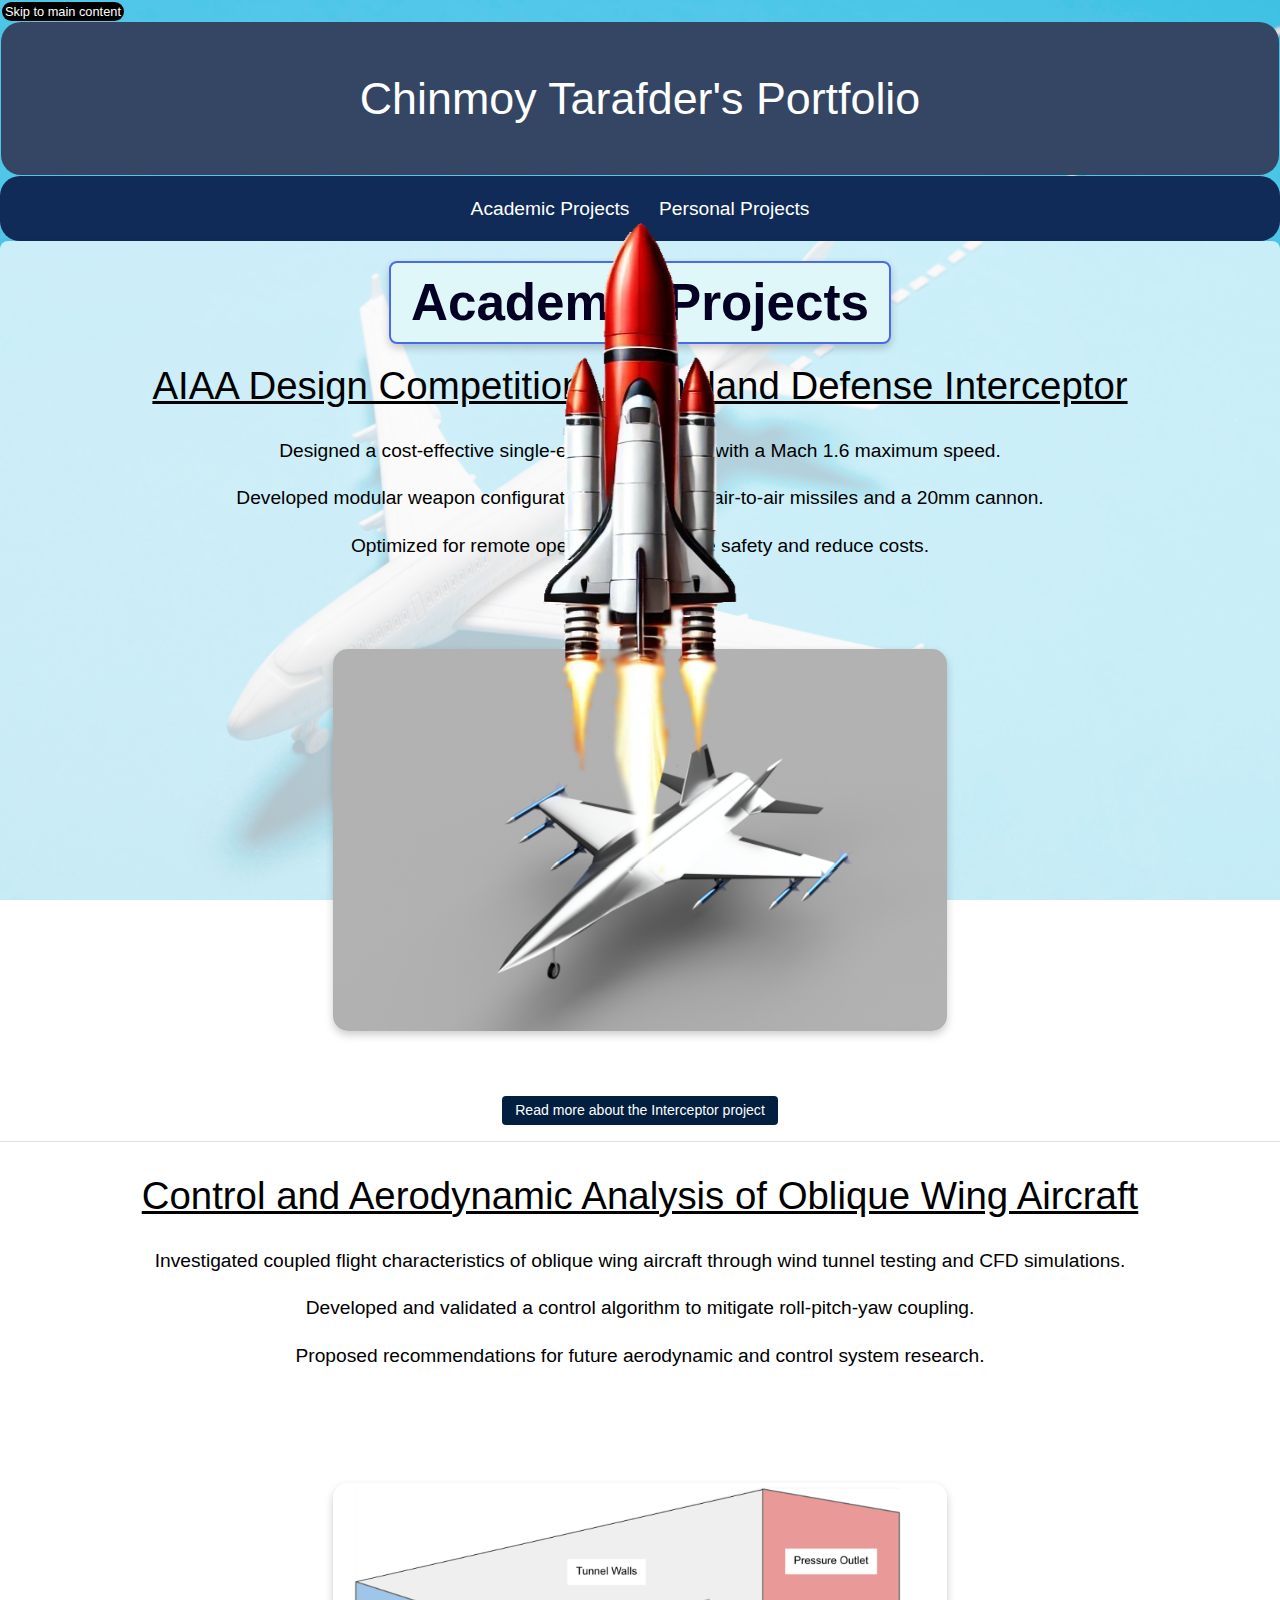
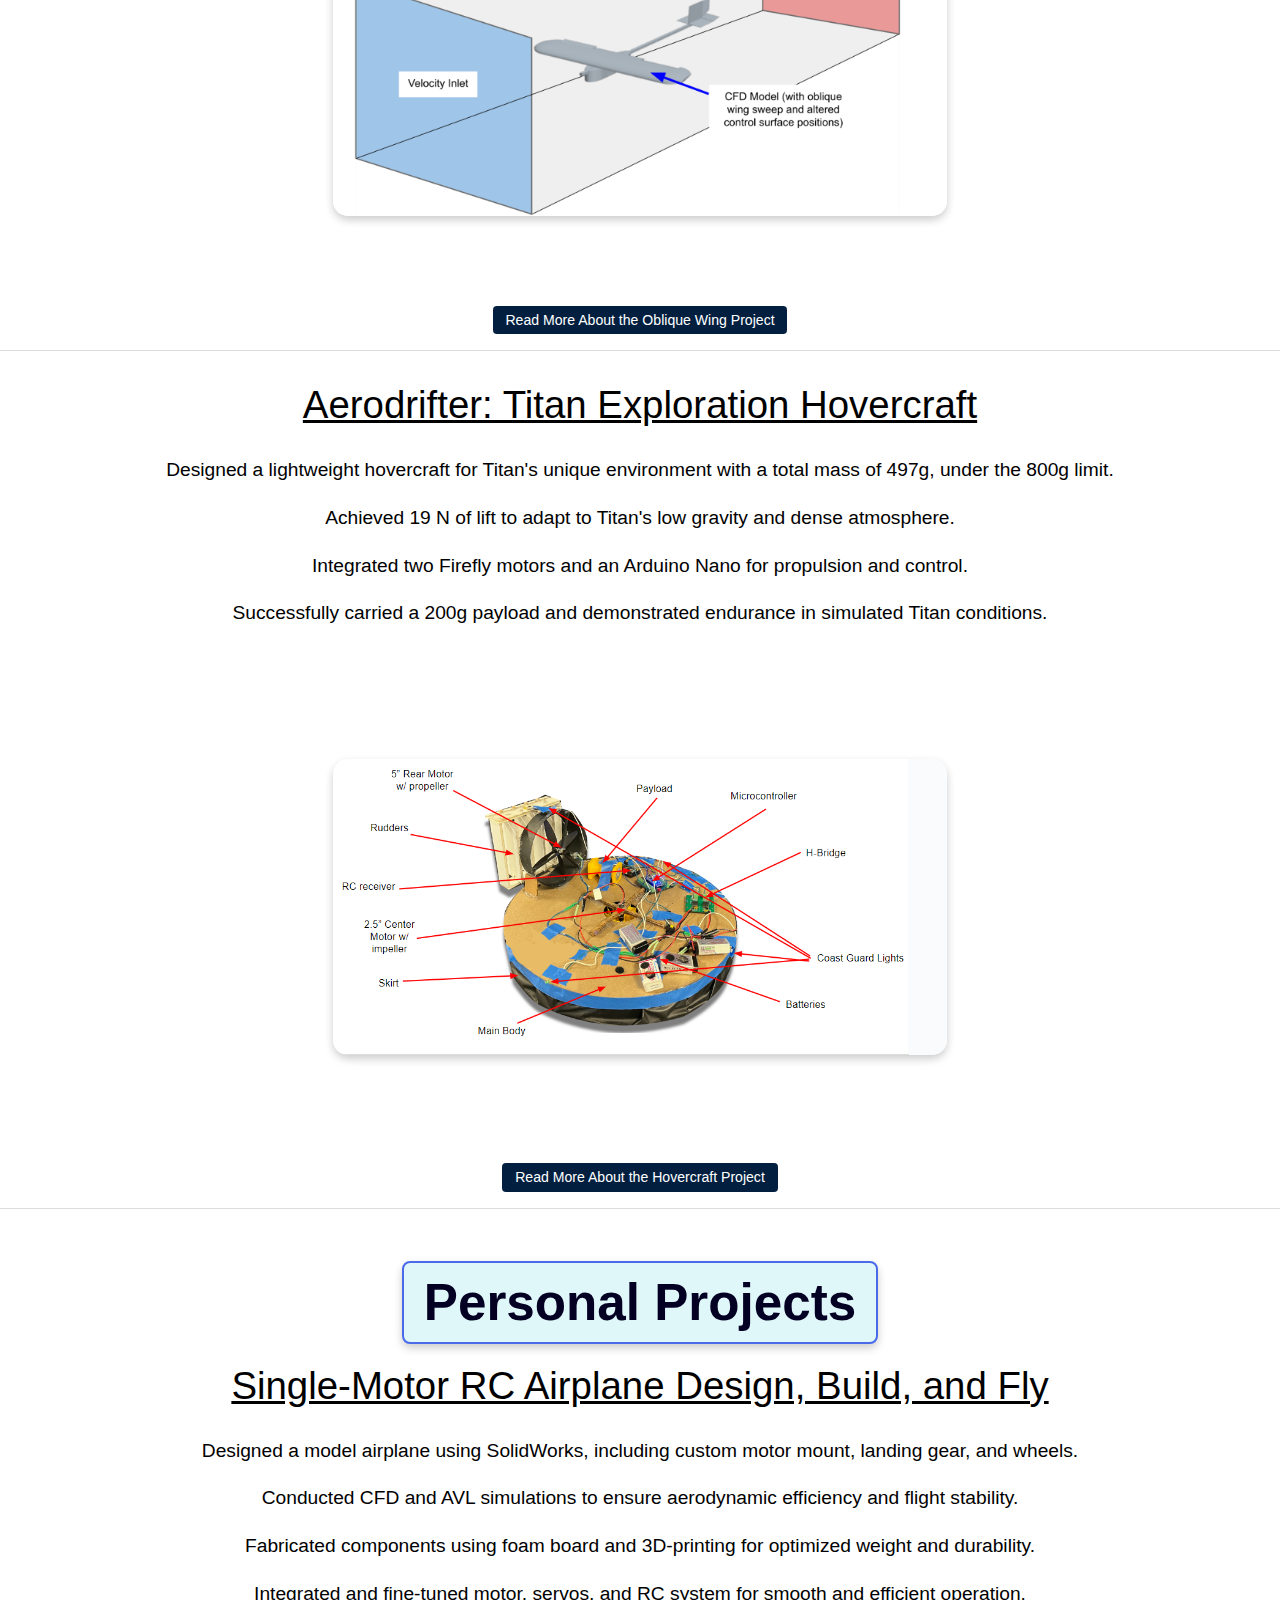
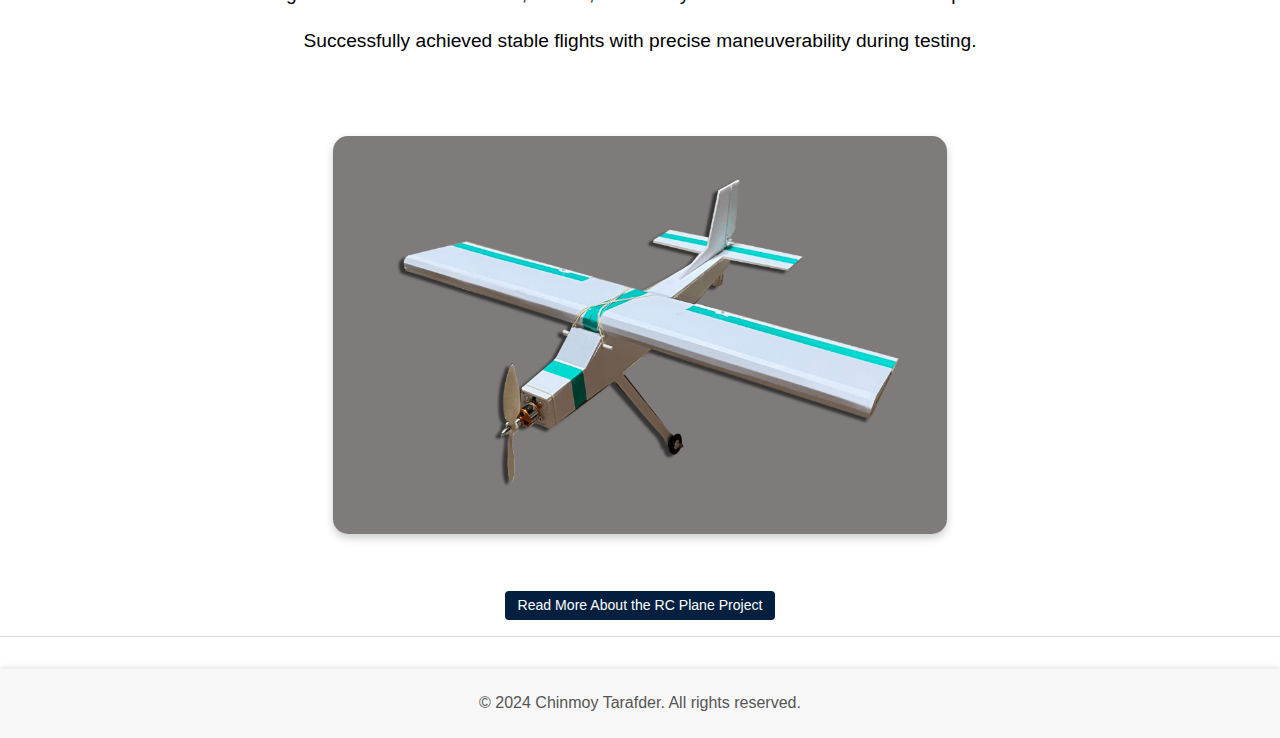
<file: index.html>
<!DOCTYPE html>
<html lang="en">

<head>
    <meta charset="UTF-8">
    <meta name="viewport" content="width=device-width, initial-scale=1.0">
    <title>Portfolio</title>
    <link rel="stylesheet" href="css/reset.css">
    <link rel="stylesheet" href="css/style.css">
    
</head>

<body>
    <img src="images/rocket.png" alt="rocket launch" class="fullscreen-plane">

    <div class="skip-container">
        <a href="#main-content" class="skip-link">Skip to main content</a>
    </div>
    <header>
        <h1>Chinmoy Tarafder's Portfolio</h1>
    </header>

    <nav>
        <a href="#academic-projects">Academic Projects</a>
        <a href="#personal-projects">Personal Projects</a>
    </nav>

    <main id="main-content" class="container">
        <section id="academic-projects">


            <h2>Academic Projects</h2>
            <div class="project">
                <h3>AIAA Design Competition: Homeland Defense Interceptor</h3>
                <ul>
                    <li>Designed a cost-effective single-engine interceptor with a Mach 1.6 maximum speed.</li>
                    <li>Developed modular weapon configurations, carrying six air-to-air missiles and a 20mm cannon.</li>
                    <li>Optimized for remote operation to enhance safety and reduce costs.</li>
                </ul>

                <div class="image-slider" id="interceptor">
                    <button class="prev-btn" aria-label="Previous image">&larr;</button>
                    <img src="images/Interceptor/rendered.png" alt="rendered CAD" class="slider-image">
                    <img src="images/Interceptor/oview.png" alt="oblique view" class="slider-image">
                    <img src="images/Interceptor/fview.png" alt="front view" class="slider-image">
                    <img src="images/Interceptor/bview.png" alt="rear view" class="slider-image">
                    <img src="images/Interceptor/sview.png" alt="side view" class="slider-image">
                    <img src="images/Interceptor/tview.png" alt="top view" class="slider-image">
                    <img src="images/Interceptor/btview.png" alt="bottom view" class="slider-image">

                    <button class="next-btn" aria-label="Next image">&rarr;</button>
                </div>                
                <a href="readmorehtml/defenceinterceptor.html" class="read-more" aria-label="Read more about the Homeland Defense Interceptor project">Read more about the Interceptor project</a>
            </div>






            <div class="project">
                <h3>Control and Aerodynamic Analysis of Oblique Wing Aircraft</h3>
                <ul>
                    <li>Investigated coupled flight characteristics of oblique wing aircraft through wind tunnel testing and CFD simulations.</li>
                    <li>Developed and validated a control algorithm to mitigate roll-pitch-yaw coupling.</li>
                    <li>Proposed recommendations for future aerodynamic and control system research.</li>
                </ul>
                
                <div class="image-slider" id="oblique-slider">
                    <button class="prev-btn" aria-label="Previous image">&larr;</button>
                    <img src="images/oblique/cfd_setup.png" alt="cfd setup" class="slider-image">
                    <img src="images/oblique/oview.png" alt="Oblique view" class="slider-image">
                    <img src="images/oblique/tview.png" alt="top view" class="slider-image">
                    <img src="images/oblique/w_assembly.png" alt="wing assembly" class="slider-image">
                    <img src="images/oblique/control_setup.png" alt="control setup" class="slider-image">
                    <img src="images/oblique/wind_actual.jpg" alt="Oblique Wing Testing" class="slider-image">
                    <img src="images/oblique/windtunnel.png" alt="Oblique Wing - Wind Tunnel Test" class="slider-image">
                    <img src="images/oblique/wing to motor mount.png" alt="wing to motor mount" class="slider-image">
                    <img src="images/oblique/wing.png" alt="wing" class="slider-image">
                    <img src="images/oblique/wmount.png" alt="wing mount" class="slider-image">

                    <button class="next-btn" aria-label="Next image">&rarr;</button>
                </div>
                <a href="readmorehtml/obliquewing.html" class="read-more" aria-label="Learn more about the Oblique Wing project">Read More About the Oblique Wing Project</a>
            </div>
            
            



            <div class="project">
                <h3>Aerodrifter: Titan Exploration Hovercraft</h3>
                <ul>
                    <li>Designed a lightweight hovercraft for Titan's unique environment with a total mass of 497g, under the 800g limit.</li>
                    <li>Achieved 19 N of lift to adapt to Titan's low gravity and dense atmosphere.</li>
                    <li>Integrated two Firefly motors and an Arduino Nano for propulsion and control.</li>
                    <li>Successfully carried a 200g payload and demonstrated endurance in simulated Titan conditions.</li>
                </ul>
                
            <div class="image-slider" id="hovercraft">
                <button class="prev-btn" aria-label="Previous image">&larr;</button>

                <img src="images/hovercraft/Hovercraft.png" alt="Hovercraft" class="slider-image">
                <img src="images/hovercraft/external_sim.png" alt="Internal simulation" class="slider-image">
                <img src="images/hovercraft/internal_sim.png" alt="External simulation" class="slider-image">

                <button class="next-btn" aria-label="Next image">&rarr;</button>
            </div>                
            <a href="readmorehtml/hovercraft.html" class="read-more" aria-label="Learn more about the Hovercraft project">Read More About the Hovercraft Project</a>

            </div>
        </section>

        <section id="personal-projects">
            <h2>Personal Projects</h2>

            <div class="project">
                <h3>Single-Motor RC Airplane Design, Build, and Fly</h3>
                <ul>
                    <li>Designed a model airplane using SolidWorks, including custom motor mount, landing gear, and wheels.</li>
                    <li>Conducted CFD and AVL simulations to ensure aerodynamic efficiency and flight stability.</li>
                    <li>Fabricated components using foam board and 3D-printing for optimized weight and durability.</li>
                    <li>Integrated and fine-tuned motor, servos, and RC system for smooth and efficient operation.</li>
                    <li>Successfully achieved stable flights with precise maneuverability during testing.</li>
                </ul>
                
                <div class="image-slider" id="hovercraft">
                    <button class="prev-btn" aria-label="Previous image">&larr;</button>
    
                    <img src="images/rc_plane/rcairplane.png" alt="RC Airplane" class="slider-image">
                    <img src="images/rc_plane/motormount.png" alt="Motormount" class="slider-image">
                    <img src="images/rc_plane/tail_landing_gear.png" alt="Landing gear (back)" class="slider-image">
    
                    <button class="next-btn" aria-label="Next image">&rarr;</button>
                </div>                
                <a href="readmorehtml/rcplane.html" class="read-more" aria-label="Learn more about the RC Plane project">Read More About the RC Plane Project</a>
            </div>
        </section>
        <footer>
            
            <h4>&copy; 2024 Chinmoy Tarafder. All rights reserved.</h4>
            
        </footer>
    </main>
    <script src="js/lightbox.js"></script>
    <script src="js/photobox.js"></script>
    <script src="js/tabbable.js"></script>


</body>


</html>
</file>
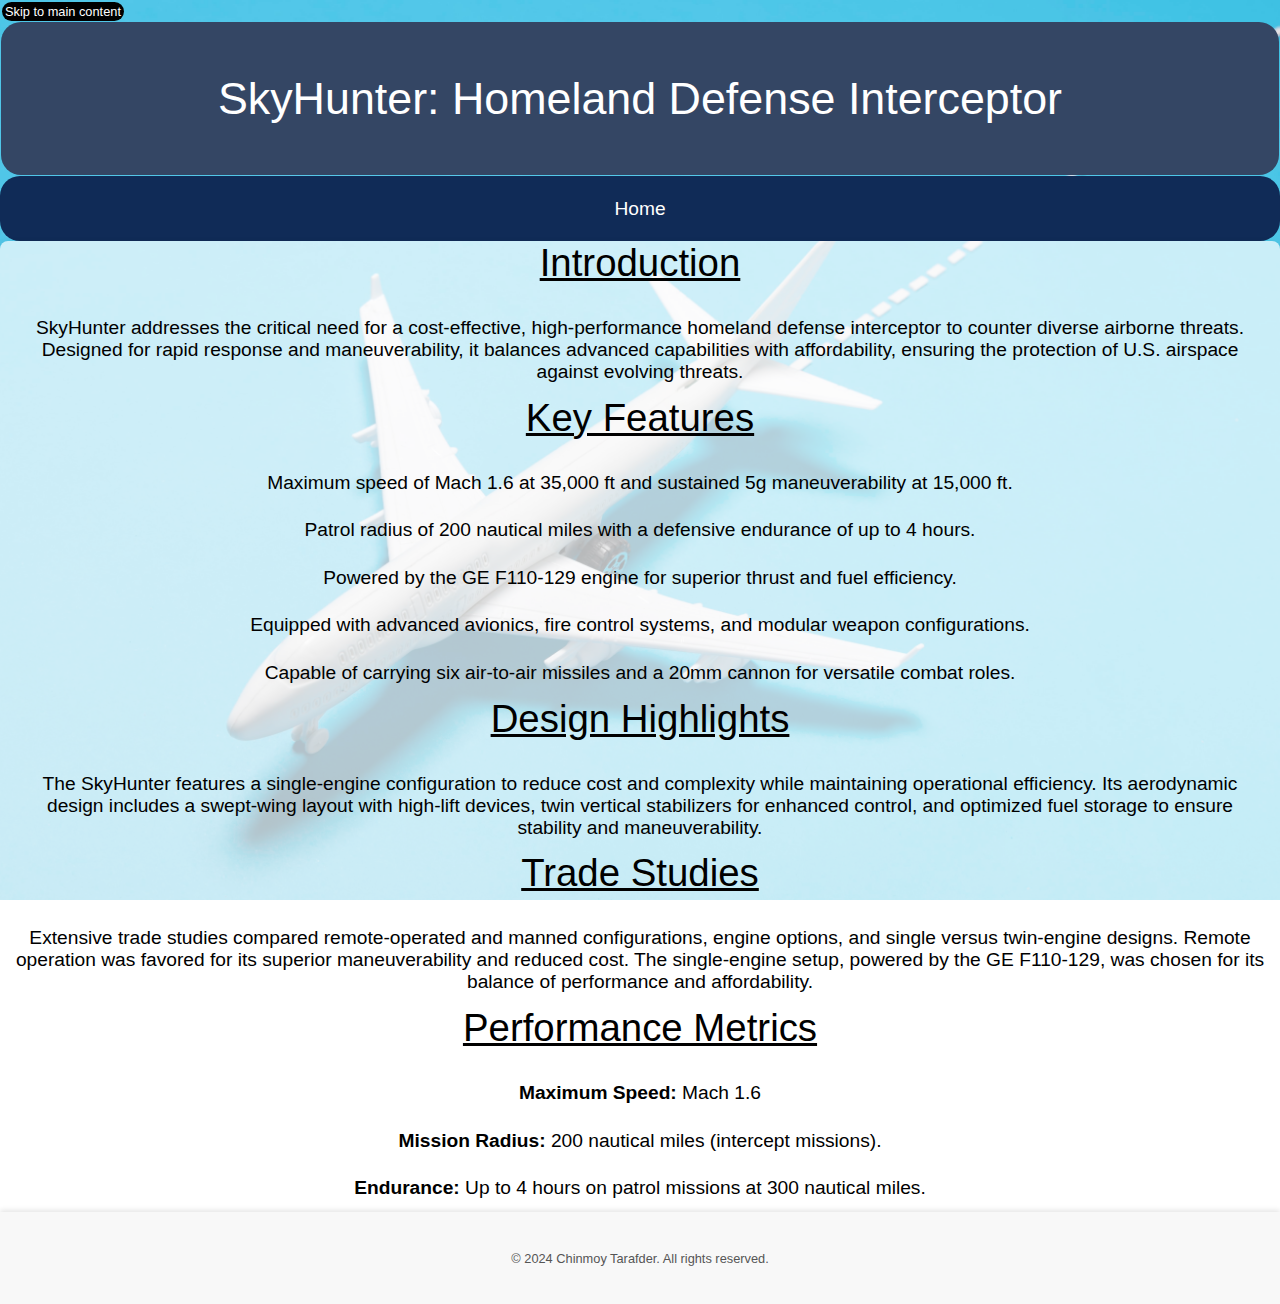
<file: readmorehtml/defenceinterceptor.html>
<!DOCTYPE html>
<html lang="en">

<head>
    <meta charset="UTF-8">
    <meta name="viewport" content="width=device-width, initial-scale=1.0">
    <title>SkyHunter Homeland Defense Interceptor</title>
    <link rel="stylesheet" href="../css/reset.css">
    <link rel="stylesheet" href="../css/style.css">
</head>

<body>
    <div class="skip-container">
        <a href="#main-content" class="skip-link">Skip to main content</a>
    </div>
        <header>
        <h1>SkyHunter: Homeland Defense Interceptor</h1>
    </header>

    <nav>
        <a href="../index.html">Home</a>
    </nav>

    <main id="main-content" class="container">
        <section>
            <h3>Introduction</h3>
            <p>
                SkyHunter addresses the critical need for a cost-effective, high-performance homeland defense interceptor
                to counter diverse airborne threats. Designed for rapid response and maneuverability, it balances advanced
                capabilities with affordability, ensuring the protection of U.S. airspace against evolving threats.
            </p>
        </section>
        <section>
            <h3>Key Features</h3>
            <ul>
                <li>Maximum speed of Mach 1.6 at 35,000 ft and sustained 5g maneuverability at 15,000 ft.</li>
                <li>Patrol radius of 200 nautical miles with a defensive endurance of up to 4 hours.</li>
                <li>Powered by the GE F110-129 engine for superior thrust and fuel efficiency.</li>
                <li>Equipped with advanced avionics, fire control systems, and modular weapon configurations.</li>
                <li>Capable of carrying six air-to-air missiles and a 20mm cannon for versatile combat roles.</li>
            </ul>
        </section>
        <section>
            <h3>Design Highlights</h3>
            <p>
                The SkyHunter features a single-engine configuration to reduce cost and complexity while maintaining
                operational efficiency. Its aerodynamic design includes a swept-wing layout with high-lift devices, twin
                vertical stabilizers for enhanced control, and optimized fuel storage to ensure stability and maneuverability.
            </p>
        </section>
        <section>
            <h3>Trade Studies</h3>
            <p>
                Extensive trade studies compared remote-operated and manned configurations, engine options, and single
                versus twin-engine designs. Remote operation was favored for its superior maneuverability and reduced
                cost. The single-engine setup, powered by the GE F110-129, was chosen for its balance of performance
                and affordability.
            </p>
        </section>
        <section>
            <h3>Performance Metrics</h3>
            <ul>
                <li><strong>Maximum Speed:</strong> Mach 1.6</li>
                <li><strong>Mission Radius:</strong> 200 nautical miles (intercept missions).</li>
                <li><strong>Endurance:</strong> Up to 4 hours on patrol missions at 300 nautical miles.</li>
            </ul>
        </section>
        <footer>
            <p>&copy; 2024 Chinmoy Tarafder. All rights reserved.</p>
        </footer>
</main>
<script src="../js/tabbable.js"></script>

</body>

</html>
</file>
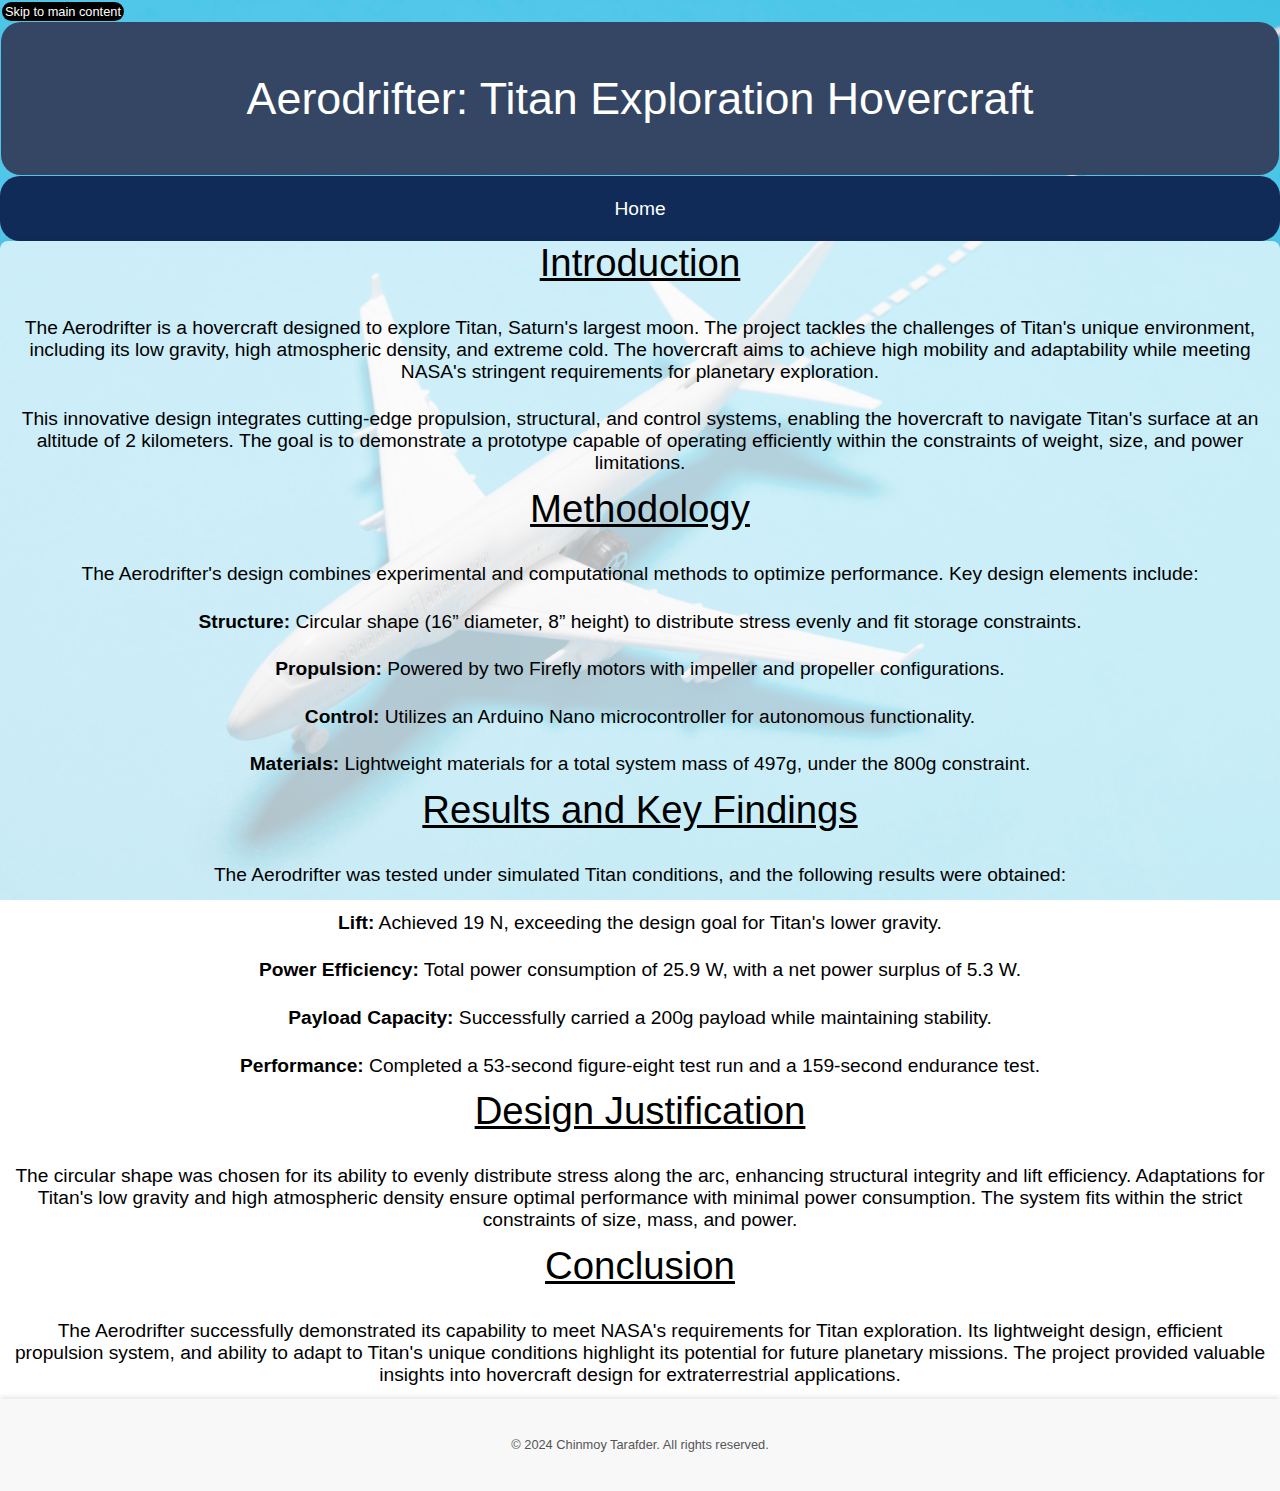
<file: readmorehtml/hovercraft.html>
<!DOCTYPE html>
<html lang="en">

<head>
    <meta charset="UTF-8">
    <meta name="viewport" content="width=device-width, initial-scale=1.0">
    <title>Aerodrifter: Titan Exploration Hovercraft</title>
    <link rel="stylesheet" href="../css/reset.css">
    <link rel="stylesheet" href="../css/style.css">
</head>

<body>
    <div class="skip-container">
        <a href="#main-content" class="skip-link">Skip to main content</a>
    </div>
    <header>
        <h1>Aerodrifter: Titan Exploration Hovercraft</h1>
    </header>

    <nav>
        <a href="../index.html">Home</a>
    </nav>

    <main id="main-content" class="container">
        <section>
            <h3>Introduction</h3>
            <p>
                The Aerodrifter is a hovercraft designed to explore Titan, Saturn's largest moon. The project tackles the challenges of Titan's unique environment, including its low gravity, high atmospheric density, and extreme cold. The hovercraft aims to achieve high mobility and adaptability while meeting NASA's stringent requirements for planetary exploration.
            </p>
            <p>
                This innovative design integrates cutting-edge propulsion, structural, and control systems, enabling the hovercraft to navigate Titan's surface at an altitude of 2 kilometers. The goal is to demonstrate a prototype capable of operating efficiently within the constraints of weight, size, and power limitations.
            </p>
        </section>

        <section>
            <h3>Methodology</h3>
            <p>
                The Aerodrifter's design combines experimental and computational methods to optimize performance. Key design elements include:
            </p>
            <ul>
                <li><strong>Structure:</strong> Circular shape (16” diameter, 8” height) to distribute stress evenly and fit storage constraints.</li>
                <li><strong>Propulsion:</strong> Powered by two Firefly motors with impeller and propeller configurations.</li>
                <li><strong>Control:</strong> Utilizes an Arduino Nano microcontroller for autonomous functionality.</li>
                <li><strong>Materials:</strong> Lightweight materials for a total system mass of 497g, under the 800g constraint.</li>
            </ul>
        </section>

        <section>
            <h3>Results and Key Findings</h3>
            <p>
                The Aerodrifter was tested under simulated Titan conditions, and the following results were obtained:
            </p>
            <ul>
                <li><strong>Lift:</strong> Achieved 19 N, exceeding the design goal for Titan's lower gravity.</li>
                <li><strong>Power Efficiency:</strong> Total power consumption of 25.9 W, with a net power surplus of 5.3 W.</li>
                <li><strong>Payload Capacity:</strong> Successfully carried a 200g payload while maintaining stability.</li>
                <li><strong>Performance:</strong> Completed a 53-second figure-eight test run and a 159-second endurance test.</li>
            </ul>
        </section>

        <section>
            <h3>Design Justification</h3>
            <p>
                The circular shape was chosen for its ability to evenly distribute stress along the arc, enhancing structural integrity and lift efficiency. Adaptations for Titan's low gravity and high atmospheric density ensure optimal performance with minimal power consumption. The system fits within the strict constraints of size, mass, and power.
            </p>
        </section>

        <section>
            <h3>Conclusion</h3>
            <p>
                The Aerodrifter successfully demonstrated its capability to meet NASA's requirements for Titan exploration. Its lightweight design, efficient propulsion system, and ability to adapt to Titan's unique conditions highlight its potential for future planetary missions. The project provided valuable insights into hovercraft design for extraterrestrial applications.
            </p>
        </section>
 
    <footer>
        <p>&copy; 2024 Chinmoy Tarafder. All rights reserved.</p>
    </footer>

</main>
<script src="../js/tabbable.js"></script>

</body>

</html>
</file>
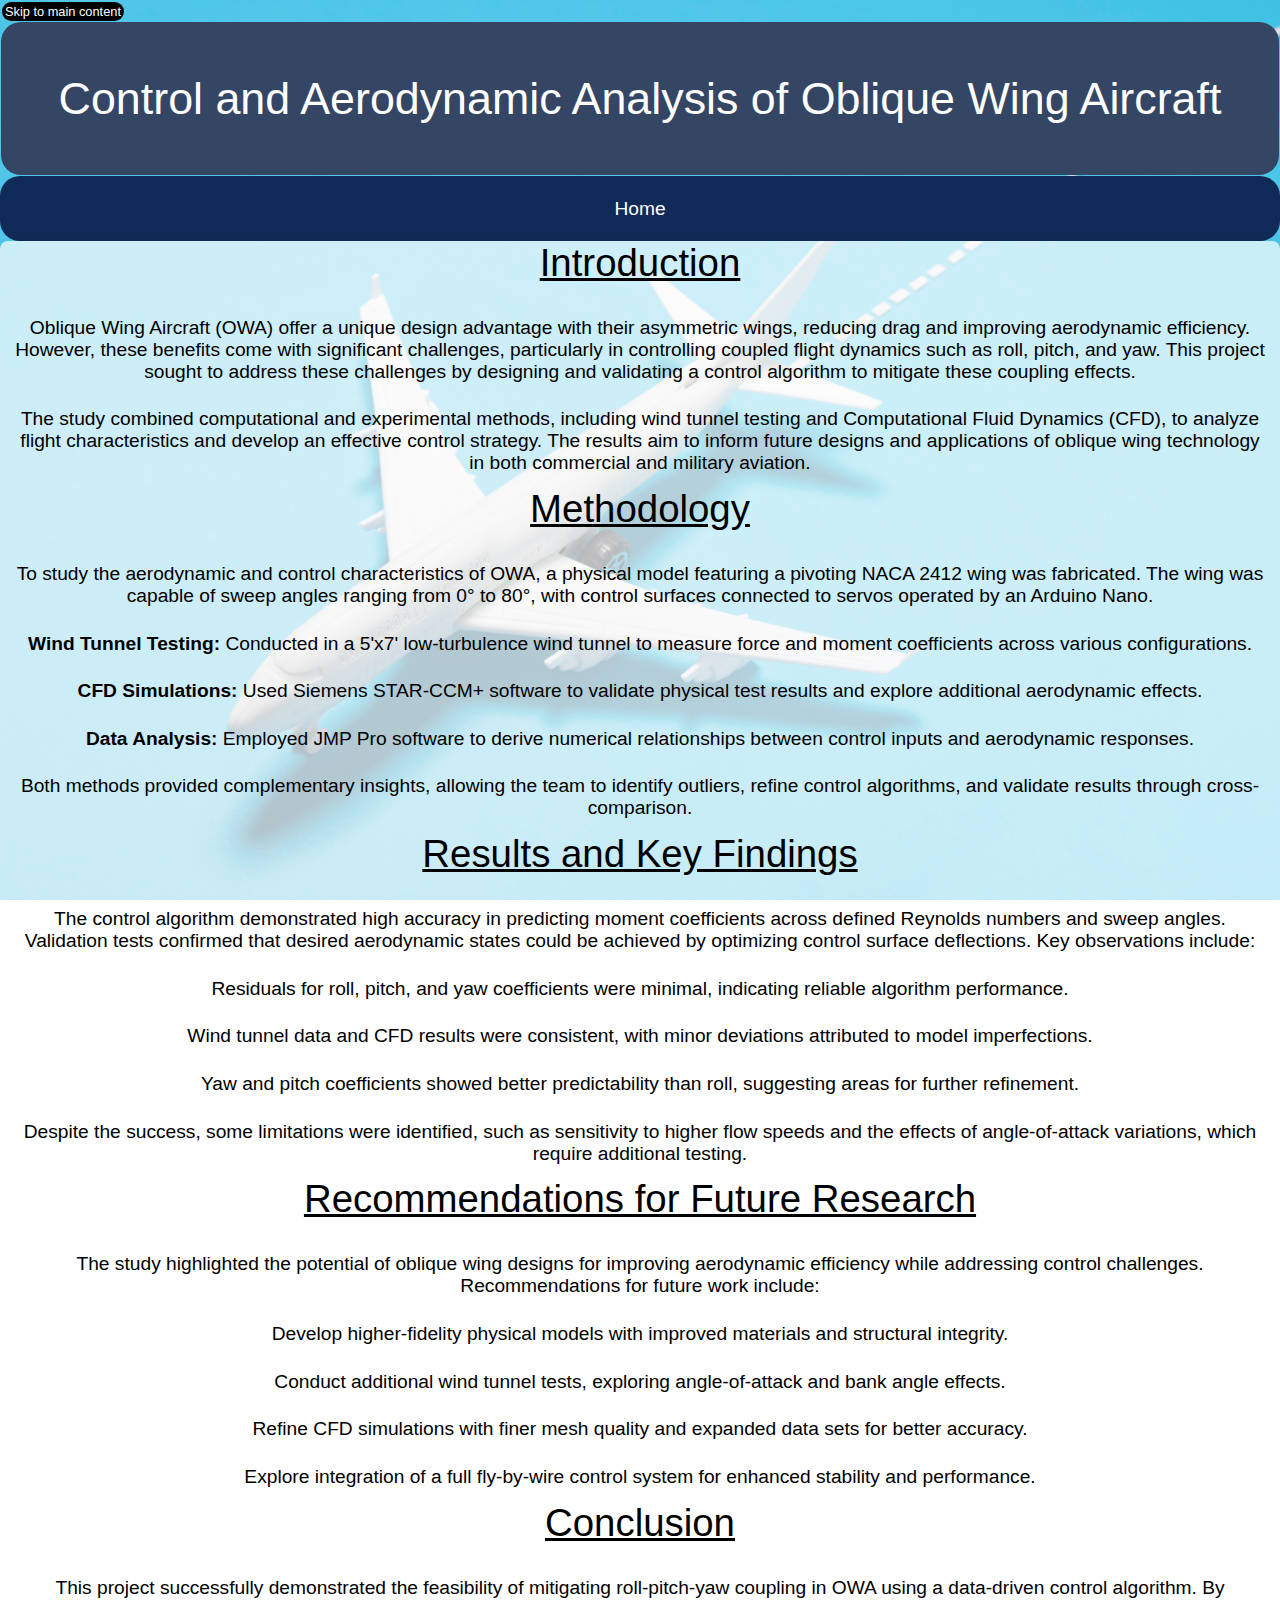
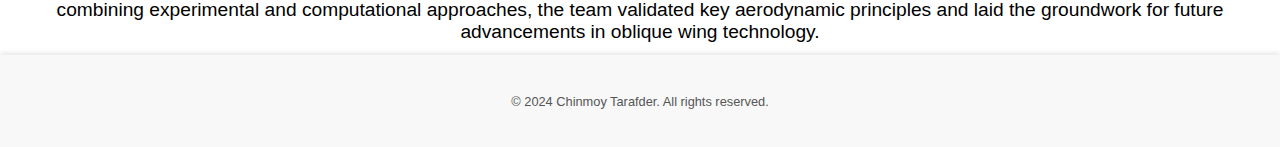
<file: readmorehtml/obliquewing.html>
<!DOCTYPE html>
<html lang="en">

<head>
    <meta charset="UTF-8">
    <meta name="viewport" content="width=device-width, initial-scale=1.0">
    <title>Control and Aerodynamic Analysis of Oblique Wing Aircraft</title>
    <link rel="stylesheet" href="../css/reset.css">
    <link rel="stylesheet" href="../css/style.css">
</head>

<body>
    <div class="skip-container">
        <a href="#main-content" class="skip-link">Skip to main content</a>
    </div>
        <header>
         <h1>Control and Aerodynamic Analysis of Oblique Wing Aircraft</h1>
    </header>
    
    <nav>
        <a href="../index.html">Home</a>
    </nav>

    <main id="main-content" class="container">
        <section>
            <h3>Introduction</h3>
            <p>
                Oblique Wing Aircraft (OWA) offer a unique design advantage with their asymmetric wings, reducing drag and improving aerodynamic efficiency. However, these benefits come with significant challenges, particularly in controlling coupled flight dynamics such as roll, pitch, and yaw. This project sought to address these challenges by designing and validating a control algorithm to mitigate these coupling effects.
            </p>
            <p>
                The study combined computational and experimental methods, including wind tunnel testing and Computational Fluid Dynamics (CFD), to analyze flight characteristics and develop an effective control strategy. The results aim to inform future designs and applications of oblique wing technology in both commercial and military aviation.
            </p>
        </section>
        
        <section>
            <h3>Methodology</h3>
            <p>
                To study the aerodynamic and control characteristics of OWA, a physical model featuring a pivoting NACA 2412 wing was fabricated. The wing was capable of sweep angles ranging from 0° to 80°, with control surfaces connected to servos operated by an Arduino Nano.
            </p>
            <ul>
                <li><strong>Wind Tunnel Testing:</strong> Conducted in a 5'x7' low-turbulence wind tunnel to measure force and moment coefficients across various configurations.</li>
                <li><strong>CFD Simulations:</strong> Used Siemens STAR-CCM+ software to validate physical test results and explore additional aerodynamic effects.</li>
                <li><strong>Data Analysis:</strong> Employed JMP Pro software to derive numerical relationships between control inputs and aerodynamic responses.</li>
            </ul>
            <p>
                Both methods provided complementary insights, allowing the team to identify outliers, refine control algorithms, and validate results through cross-comparison.
            </p>
        </section>

        <section>
            <h3>Results and Key Findings</h3>
            <p>
                The control algorithm demonstrated high accuracy in predicting moment coefficients across defined Reynolds numbers and sweep angles. Validation tests confirmed that desired aerodynamic states could be achieved by optimizing control surface deflections. Key observations include:
            </p>
            <ul>
                <li>Residuals for roll, pitch, and yaw coefficients were minimal, indicating reliable algorithm performance.</li>
                <li>Wind tunnel data and CFD results were consistent, with minor deviations attributed to model imperfections.</li>
                <li>Yaw and pitch coefficients showed better predictability than roll, suggesting areas for further refinement.</li>
            </ul>
            <p>
                Despite the success, some limitations were identified, such as sensitivity to higher flow speeds and the effects of angle-of-attack variations, which require additional testing.
            </p>
        </section>

        <section>
            <h3>Recommendations for Future Research</h3>
            <p>
                The study highlighted the potential of oblique wing designs for improving aerodynamic efficiency while addressing control challenges. Recommendations for future work include:
            </p>
            <ul>
                <li>Develop higher-fidelity physical models with improved materials and structural integrity.</li>
                <li>Conduct additional wind tunnel tests, exploring angle-of-attack and bank angle effects.</li>
                <li>Refine CFD simulations with finer mesh quality and expanded data sets for better accuracy.</li>
                <li>Explore integration of a full fly-by-wire control system for enhanced stability and performance.</li>
            </ul>
        </section>

        <section>
            <h3>Conclusion</h3>
            <p>
                This project successfully demonstrated the feasibility of mitigating roll-pitch-yaw coupling in OWA using a data-driven control algorithm. By combining experimental and computational approaches, the team validated key aerodynamic principles and laid the groundwork for future advancements in oblique wing technology.
            </p>
        </section>
    
    <footer>
        <p>&copy; 2024 Chinmoy Tarafder. All rights reserved.</p>
    </footer>
</main>
    <script src="../js/tabbable.js"></script>

</body>

</html>
</file>
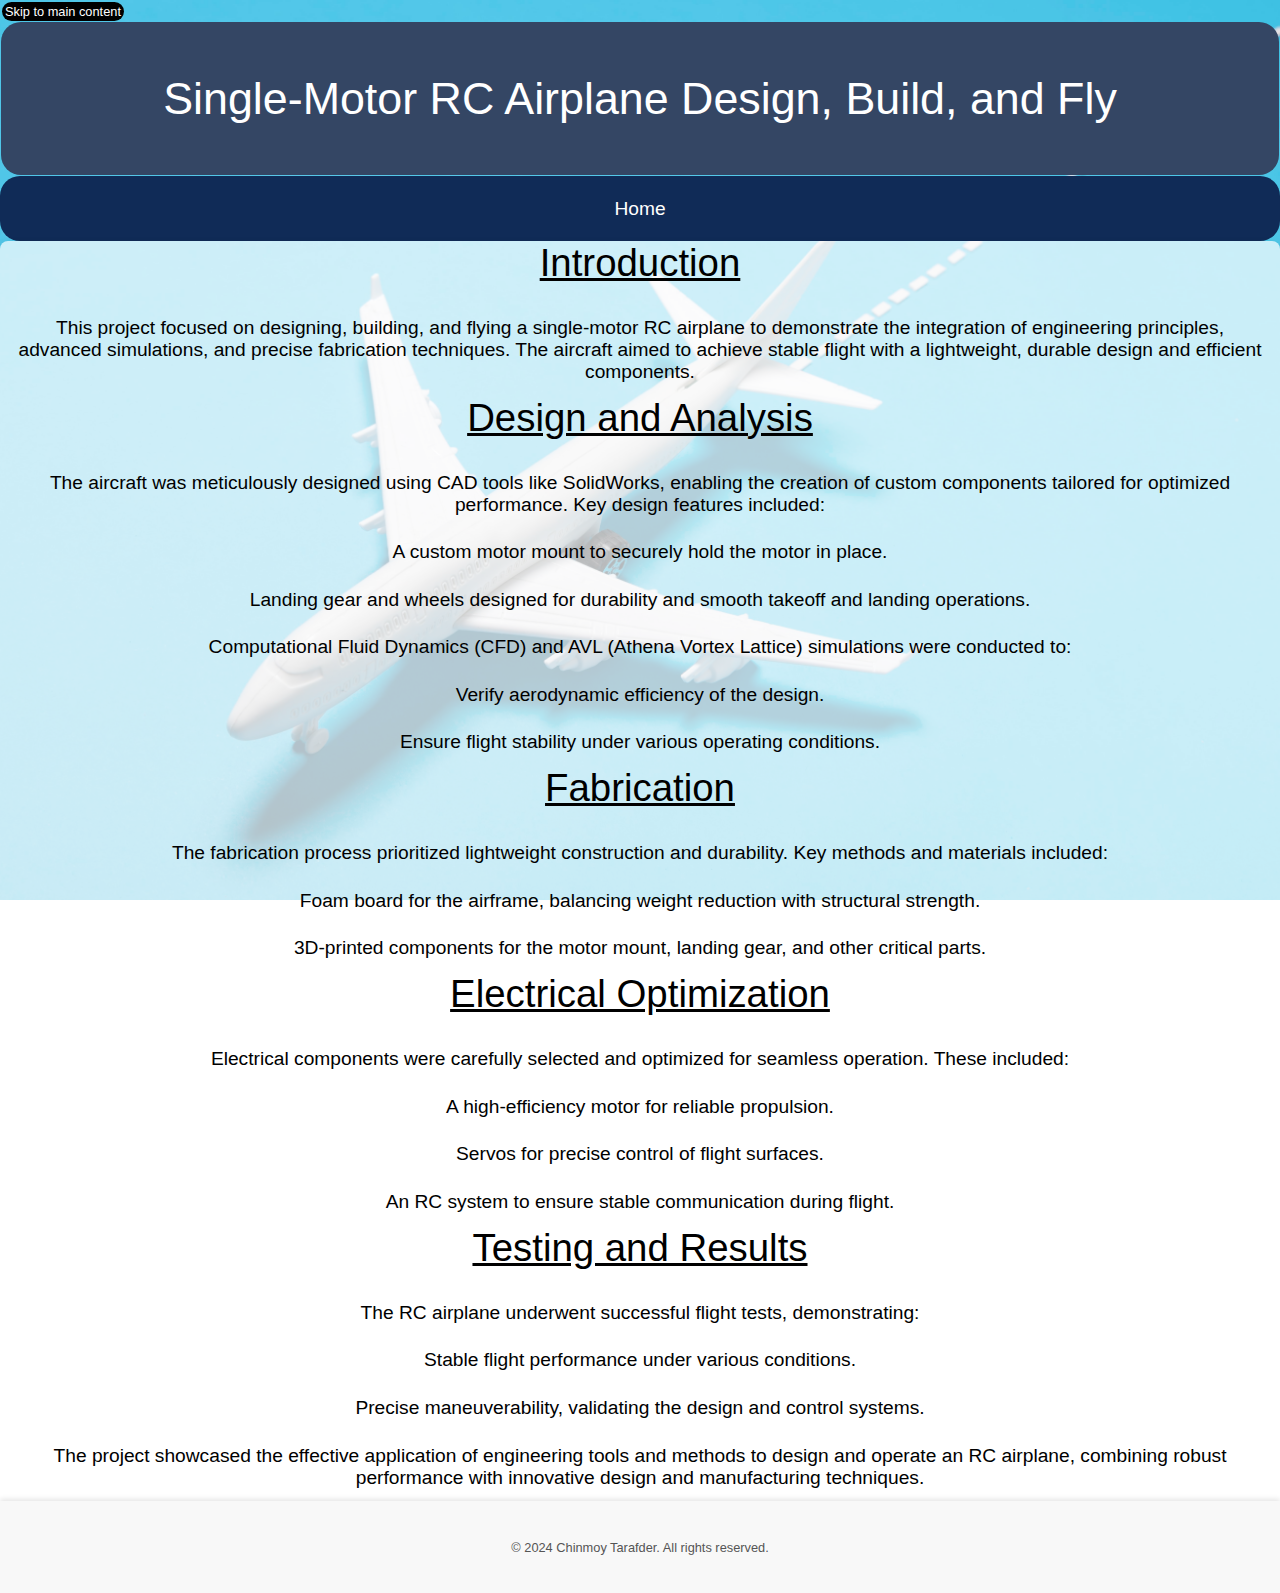
<file: readmorehtml/rcplane.html>
<!DOCTYPE html>
<html lang="en">

<head>
    <meta charset="UTF-8">
    <meta name="viewport" content="width=device-width, initial-scale=1.0">
    <title>Single-Motor RC Airplane Project</title>
    <link rel="stylesheet" href="../css/reset.css">
    <link rel="stylesheet" href="../css/style.css">
</head>

<body>
    <div class="skip-container">
        <a href="#main-content" class="skip-link">Skip to main content</a>
    </div>
    <header>
        <h1>Single-Motor RC Airplane Design, Build, and Fly</h1>
    </header>

    <nav>
        <a href="../index.html">Home</a>
    </nav>

    <main id="main-content" class="container">
        <section>
            <h3>Introduction</h3>
            <p>
                This project focused on designing, building, and flying a single-motor RC airplane to demonstrate
                the integration of engineering principles, advanced simulations, and precise fabrication techniques.
                The aircraft aimed to achieve stable flight with a lightweight, durable design and efficient components.
            </p>
        </section>

        <section>
            <h3>Design and Analysis</h3>
            <p>
                The aircraft was meticulously designed using CAD tools like SolidWorks, enabling the creation of
                custom components tailored for optimized performance. Key design features included:
            </p>
            <ul>
                <li>A custom motor mount to securely hold the motor in place.</li>
                <li>Landing gear and wheels designed for durability and smooth takeoff and landing operations.</li>
            </ul>
            <p>
                Computational Fluid Dynamics (CFD) and AVL (Athena Vortex Lattice) simulations were conducted to:
            </p>
            <ul>
                <li>Verify aerodynamic efficiency of the design.</li>
                <li>Ensure flight stability under various operating conditions.</li>
            </ul>
        </section>

        <section>
            <h3>Fabrication</h3>
            <p>
                The fabrication process prioritized lightweight construction and durability. Key methods and materials
                included:
            </p>
            <ul>
                <li>Foam board for the airframe, balancing weight reduction with structural strength.</li>
                <li>3D-printed components for the motor mount, landing gear, and other critical parts.</li>
            </ul>
        </section>

        <section>
            <h3>Electrical Optimization</h3>
            <p>
                Electrical components were carefully selected and optimized for seamless operation. These included:
            </p>
            <ul>
                <li>A high-efficiency motor for reliable propulsion.</li>
                <li>Servos for precise control of flight surfaces.</li>
                <li>An RC system to ensure stable communication during flight.</li>
            </ul>
        </section>

        <section>
            <h3>Testing and Results</h3>
            <p>
                The RC airplane underwent successful flight tests, demonstrating:
            </p>
            <ul>
                <li>Stable flight performance under various conditions.</li>
                <li>Precise maneuverability, validating the design and control systems.</li>
            </ul>
            <p>
                The project showcased the effective application of engineering tools and methods to design and operate
                an RC airplane, combining robust performance with innovative design and manufacturing techniques.
            </p>
        </section>


    <footer>
        <p>&copy; 2024 Chinmoy Tarafder. All rights reserved.</p>
    </footer>
</main>
<script src="../js/tabbable.js"></script>

</body>

</html>
</file>
<file: css/style.css>
/* Skip Link */
a.skip-link {
    top: 2px;
    left: 5px;
    background: #000;
    color: #fff;
    padding: 2px 3px;
    text-decoration: none;
    z-index: 100;
    width: 100%;
    font-size: 3vw;
    border-radius: 20px; 
    text-align: left;
}

.skip-container {
    text-align: left; /* Aligns the content inside the div to the left */
    margin: 2px; /* Adds some space around the container */
}
a.skip-link:focus {
    top: 10px;
}

/* Header */
header {
    background: #344664;
    color: white;
    padding: 0.8vw 0;
    text-align: center;
    font-size: 4vw;
    margin: 1px;
    border-radius: 20px; /* Adjust this value to increase or decrease the roundness */
}


/* Navigation */
nav {
    background: #102b57;
    color: white;
    padding: 1vw; /* Slightly larger padding for breathing room */
    text-align: center;
    border-radius: 20px;
}

nav a {
    display: block;
    margin: 1vw 0; /* Increase vertical margin to add separation */
    color: white;
    text-decoration: none;
    font-size: 4vw;
    padding: 0.5vw; /* Add padding inside each link for better clickability */
    border: 2px solid transparent; /* Placeholder for hover effect */
    border-radius: 10px; /* Rounded edges for each link */
}

nav a:hover {
    text-decoration: underline;
    background-color: #555;
    border-color: white; /* Highlight border on hover */
}

/* Header */
h2 {
    display: inline-block; /* Background wraps tightly around the text */
    background-color: #e0f7fa; /* Light teal background for emphasis */
    color: #040023; /* Dark teal text color for contrast */
    padding: 10px 20px; /* Adds space around the text */
    border-radius: 8px; /* Rounds the corners of the background */
    box-shadow: 0 4px 8px rgba(0, 0, 0, 0.2); /* Subtle shadow for depth */
    font-size: 1.8em; /* Slightly larger font for prominence */
    font-weight: bold; /* Makes the text bold */
    margin: 20px auto; /* Space above and below; centers horizontally */
    text-align: center; /* Centers text inside the heading if it wraps */
    border: 2px solid #4b6aea; /* Dark border for definition */
    font-size: 5vw;
}


h3 {
    font-size: 5vw;
    margin-bottom: 0.5em;
    text-decoration: underline;
}

h3:hover{
    color: #9500ff;
}

p,li{
    font-size: 4vw;
    padding: 1vw;
}


/* Project Section */
.project {
    margin-bottom: 2em;
    border-bottom: 1px solid #ddd;
    padding-bottom: 1em;

    /* Center alignment */
    display: flex;
    flex-direction: column;
    align-items: center;
    text-align: center;
}

.project img {
    width: 80%;
    height: auto;
    display: block;
    margin: 1em 0;
    border-radius: 15px; /* Slightly rounded edges */
    box-shadow: 0 4px 8px rgba(0, 0, 0, 0.2); /* Subtle shadow */
    transform: scale(1); /* Initial scale */
    transition: transform 0.3s ease, box-shadow 0.3s ease; /* Smooth transition for scale and shadow */
}

.lightbox-content {
    width:80%;
    height: 30%;
    border-radius: 10px;
    margin-bottom: 10px; /* Space between image and caption */
}

.project img:hover {
    transform: scale(1.05); /* Slightly enlarge the image */
    box-shadow: 0 8px 16px rgba(0, 0, 0, 0.3); /* Enhanced shadow on hover */
}

/* Respect user preferences for reduced motion */
@media (prefers-reduced-motion: reduce) {
    .project img {
        transition: none; /* Disable all transitions */
    }

    .project img:hover {
        transform: none; /* No scale effect */
        box-shadow: 0 4px 8px rgba(0, 0, 0, 0.2); /* Maintain subtle shadow */
    }
}



.project h3 {
    font-size: 5vw;
    margin-bottom: 0.5em;
    text-decoration: underline;
}

.project ul {
    font-size: 2vw;
    margin-bottom: 1em;
    padding-left: 0; /* Remove indentation */
}

.project ul li {
    list-style: none; /* Remove bullets */
}

/* Read More Button */
.read-more {
    display: inline-block;
    background: #021f3f;
    color: white;
    padding: 0.4vw 0.8vw;
    text-decoration: none;
    border-radius: 4px;
    font-size: 3vw;
}

.read-more:hover {
    background: #0056b3;
}

.read-more:focus {
    border: 5px solid #08a6fc; /* Add a border with the same color */
}





/***********footer*******************/
footer {
    display: flex; /* Use Flexbox for layout */
    justify-content: center; /* Horizontally center the content */
    align-items: center; /* Vertically center the content */
    text-align: center; /* Center the text alignment */
    padding: 2vw; /* Add spacing */
    background-color: #f8f8f8; /* Light background color */
    color: #555; /* Subtle text color */
    bottom: 0; /* Align at the bottom of the viewport */
    width: 100%; /* Full-width footer */
    box-shadow: 0 -2px 5px rgba(0, 0, 0, 0.1); /* Add a subtle shadow */
}

footer p {
    font-size: 3vw; /* Adjust font size */
}







/* Larger Screens (Tablet and above) */
@media (min-width: 768px) {
    a.skip-link {
        font-size: 1vw;
    }
    header {
        font-size: 4vw;
        padding: 4vw 0;
    }

    nav {
        display: flex;
        justify-content: center;
        gap: 1vw;
        padding: 1vw 0;
    }

    nav a {
        display: inline;
        font-size: 1.5vw;
        margin: 0;
    }


    h2{
        font-size: 4vw;
    }
    .project h3 {
        font-size: 4vw;
    }
    p,li{
        font-size: 3vw;
        padding: 1vw;
    }

    .project ul {
        font-size: 1vw;
    }

    .read-more {
        font-size: 1vw;
        padding: 0.5vw 1vw;
    }
    p,li{
        font-size: 2vw;
    }
    
    h3{
        font-size: 3vw;
    }
    
    footer p {
        font-size: 1vw; /* Adjust font size */
    }
    
    .lightbox-content {
        width:70%;
        height: 80%;
        border-radius: 10px;
        margin-bottom: 10px; /* Space between image and caption */
    }
}

/* Larger Screens (Desktop and above) */
@media (min-width: 1024px) {
    a.skip-link {
        font-size: 1vw;
    }
    header {
        font-size: 3.5vw;
    }

    .container {
        width: 100%;
        margin: 0 auto;
    }

    .project img {
        width: 80%; /* Ensure full width of images */
    }

    .project h3 {
        font-size: 3vw;
    }

    .project ul {
        font-size: 1.1vw;
    }

    .read-more {
        font-size: 1.1vw;
    }

    p,li{
        font-size: 1.5vw;
    }

    
}






/***********************background************/
/* Body Styles */
body {
    margin: 0;
    padding: 0;
    font-family: Arial, sans-serif;
    background: url('../images/high-angle-plane-blue-background.jpg') no-repeat center center fixed;
    background-size: cover; /* Ensures the image covers the entire viewport */
    color: #000; /* Adjust text color for better readability over the background */
    text-align: center;
}


/* Main Container */
.container {
    background: rgba(255, 255, 255, 0.7); /* Adds a semi-transparent background for readability */
    border-radius: 8px; /* Optional: Adds rounded corners to the container */
    box-shadow: 0 4px 8px rgba(0, 0, 0, 0.2); /* Optional: Adds a subtle shadow */
}












/************************ Initial rocket ***************************/
/* Fullscreen Plane */
.fullscreen-plane {
    position: fixed;
    bottom: 0; /* Start off-screen at the bottom */
    left: 0;
    width: 100%; /* Fullscreen width */
    height: 100%; /* Fullscreen height */
    object-fit: contain; /* Ensure the image scales properly */
    animation: slide-up 3s ease-in-out forwards; /* Smooth transition */
    z-index: 1000; /* Ensure the plane is above everything */
}

/* Content Hidden Initially */
.content {
    visibility: hidden; /* Hidden initially */
    opacity: 1; /* Ensure smooth fade-in */
    transition: opacity 1s ease-in; /* Fade-in effect after animation */
    position: relative; /* Ensure normal layout */
    z-index: 1; /* Ensure content appears above plane after animation */
}

/* Keyframes for Plane Transition */
@keyframes slide-up {
    0% {
        bottom: -100%; /* Start completely off-screen below */
    }
    100% {
        bottom: 100%; /* End completely off-screen above */
    }
}

/* Respect `prefers-reduced-motion` */
@media (prefers-reduced-motion: reduce) {
    .fullscreen-plane {
        animation: none; /* Disable animation */
        display: none; /* Skip the plane entirely */
    }

    .content {
        visibility: visible;
        opacity: 1;
    }
}







/*******************lightbox******************/
.lightbox {
    display: none; /* Hidden by default */
    position: fixed;
    z-index: 1000; /* Ensure it appears above other content */
    top: 0;
    left: 0;
    width: 100%;
    height: 100%;
    background-color: rgba(0, 0, 0, 0.8); /* Semi-transparent black background */
    justify-content: center;
    align-items: center;
    flex-direction: column; /* Stack the image and caption vertically */
}

.lightbox .content {
    text-align: center; /* Center-align image and caption */
}


.caption {
    color: white;
    font-size: 1.2rem;
    text-align: center;
    margin-top: 10px;
}

.close {
    position: absolute;
    top: 20px;
    right: 30px;
    color: white;
    font-size: 2rem;
    font-weight: bold;
    cursor: pointer;
    z-index: 1001; /* Keep above the content */
}

.close:hover,
.close:focus {
    color: red; /* Highlight on hover or focus */
    outline: none; /* Remove default focus outline */
}





/**********photobox*****************************/
/* Center the slider and maintain consistent image size */
.image-slider {
    position: relative;
    width: 60vw; /* Set a fixed width for consistent sizing */
    height: 40vw; /* Set a fixed height for consistent sizing */
    overflow: hidden; /* Prevent overflow for hidden images */
    display: flex;
    align-items: center;
    justify-content:center;
}

/* Style the images */
.slider-image {
    width: 100%; /* Images take up the full slider width */
    height: 100%; /* Maintain the slider height */
    object-fit: scale-down; /* Ensure the images fit without distortion */
    display: none; /* Hide all images initially */
    z-index: 1;
}

/* Navigation buttons */
.prev-btn, .next-btn {
    position: absolute;
    top: 50%;
    transform: translateY(-50%);
    display: flex; /* Use flexbox for centering */
    justify-content: center; /* Center horizontally */
    align-items: center; /* Center vertically */
    width: 40px; /* Ensure perfect circle */
    height: 40px;
    font-size: 1.5rem; /* Adjust arrow size */
    background-color: rgba(0, 0, 0, 0.5);
    border: none;
    border-radius: 50%;
    color: rgba(191, 191, 191, 0.8);
    cursor: pointer;
    opacity: 0; /* Hidden by default */
    transition: opacity 0.3s ease, background-color 0.3s ease;
    z-index: 10;
    padding: 0; /* Reset any padding */
    line-height: 1; /* Ensure no extra height from line spacing */
}

.image-slider:hover .prev-btn,
.image-slider:hover .next-btn {
    opacity: 1; /* Show buttons on hover */
}

.prev-btn {
    left: 10px; /* Position to the left */
}

.next-btn {
    right: 10px; /* Position to the right */
}

.prev-btn:hover, .next-btn:hover {
    background-color: rgba(0, 0, 0, 0.8); /* Darker background on hover */
}


/* Prefers Reduced Motion */
@media (prefers-reduced-motion: reduce) {
    .prev-btn, .next-btn {
        transition: none; /* Disable button transitions */
    }
    .image-slider:hover .prev-btn,
    .image-slider:hover .next-btn {
        opacity: 1; /* Immediately show buttons without fade */
    }
}






/**************** Dark Mode Colors ********************/
@media (prefers-color-scheme: dark) {
    body {
        background-color: #121212; /* Dark background */
        color: #e0e0e0; /* Light gray text */
    }
    body {
        margin: 0;
        padding: 0;
        font-family: Arial, sans-serif;
        background: url('../images/dark\ bg.jpg') no-repeat center center fixed;
        background-size: cover; /* Ensures the image covers the entire viewport */
        color: #000; /* Adjust text color for better readability over the background */
        text-align: center;
    }

    header {
        background-color: #1f1f1f; /* Slightly lighter dark background */
        color: #ffffff; /* White text for header */
    }

    nav {
        background-color: #1f1f1f; /* Match header */
    }

    nav a {
        color: #76c7c0; /* Light teal for links */
    }

    nav a:hover {
        color: #ffffff; /* White on hover */
    }

    h1{
        color: #ffffff; /* Bright white headings */
    } 
    h2{
        color: #000000; /* Bright white headings */
    }
    h3 {
        color: #ffffff; /* Bright white headings */
    }

    ul {
        color: #ffffff; /* Slightly muted gray for list text */
    }

    a {
        color: #76c7c0; /* Light teal for standard links */
    }

    a:hover {
        color: #ffffff; /* White on hover for links */
    }

    footer {
        background-color: #1f1f1f; /* Dark footer background */
        color: #e0e0e0; /* Light gray text */
    }
    .container {
        background: rgba(92, 89, 89, 0.7); /* Adds a semi-transparent background for readability */
        border-radius: 8px; /* Optional: Adds rounded corners to the container */
        box-shadow: 0 4px 8px rgba(0, 0, 0, 0.2); /* Optional: Adds a subtle shadow */
    }
    .prev-btn, .next-btn {
        color: rgba(255, 255, 255, 0.8);
    }
}
</file>
